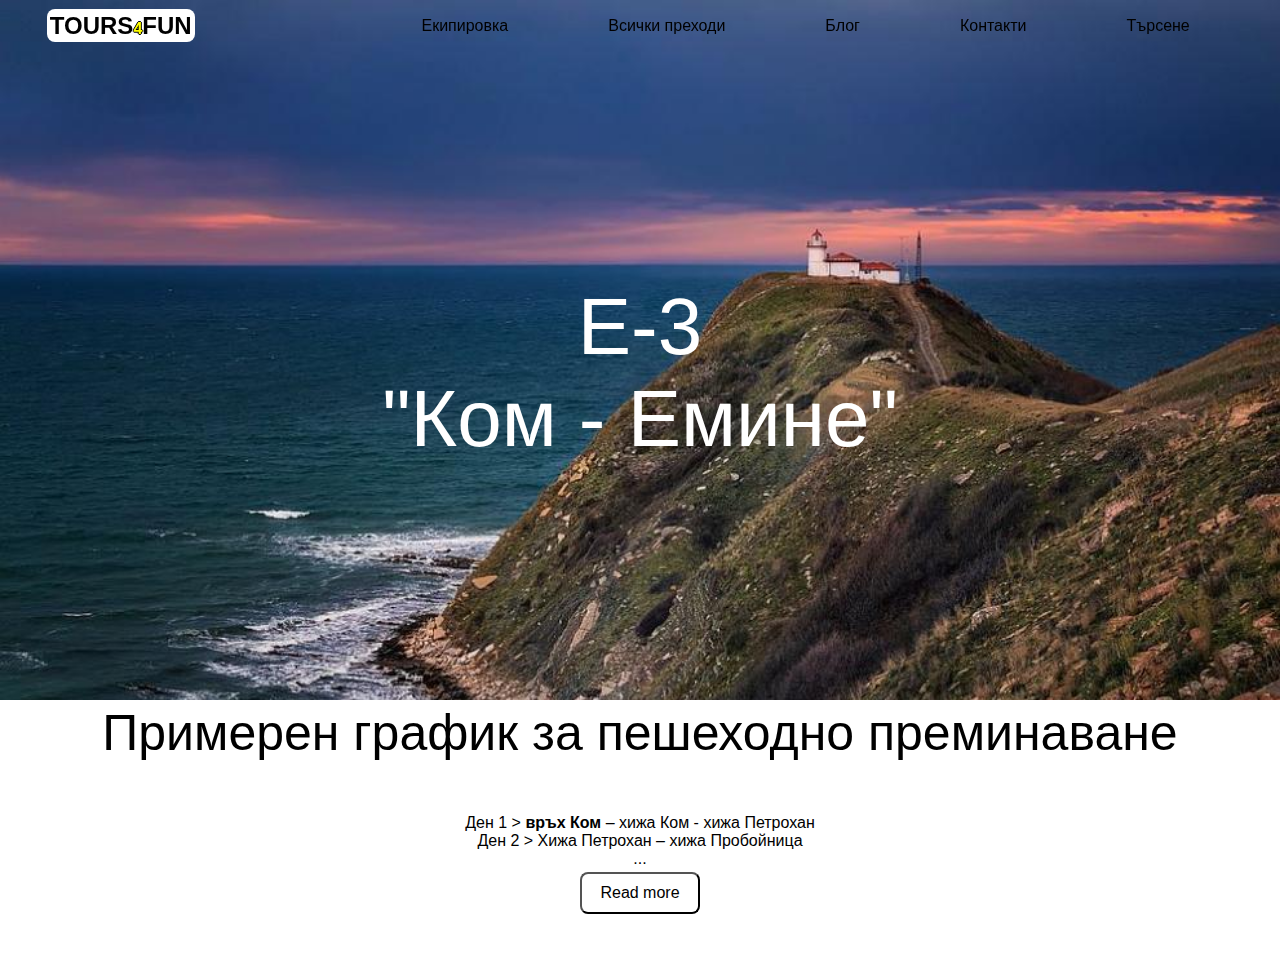
<file: e3.html>
<!DOCTYPE html>
<html lang="en">

<head>
	<meta name="viewport" content="width=device-width, initial-scale=1.0, maximum-scale=1.0, user-scalable=no">
	<title>Ком-Емине</title>
	<link href="css/style-index.css" rel="stylesheet" type = "text/css">
	
	<script type="text/javascript">

		window.addEventListener('scroll', function() { 
			var myNav = document.querySelector('.header-nav');
			var myButtons = document.querySelectorAll('.header-nav button');
			if (document.documentElement.scrollTop > 0) 
			{
			myNav.classList.add("scrolled");
			myButtons.classList.add("scrolled");
			} 
			if(document.documentElement.scrollTop==0)
			{
			myNav.classList.remove("scrolled");
			myButtons.classList.remove("scrolled");
			}
		});
			
		function myFunction()
		{
		  var dots = document.getElementById("dots");
		  var moreText = document.getElementById("more");
		  var btnText = document.getElementById("myBtn");

		  if (dots.style.display === "none") {
		    dots.style.display = "inline";
		    btnText.innerHTML = "Read more"; 
		    moreText.style.display = "none";
		  } else {
		    dots.style.display = "none";
		    btnText.innerHTML = "Read less"; 
		    moreText.style.display = "inline";
		  }
		}
	</script>
</head>

<body>
	
	<header>
		<div class="header-nav">
			
			<h1  id="page-header-logo"><a href="index.html">TOURS<span id="span4">4</span>FUN</a></h1>

			<div id="open-nav" onclick="openNavigation()">≡</div>
			<nav id="all-buttons" class="header-buttons ">
				<button class="header-menu-btn" onclick="window.location.href='equipment.html'">Екипировка</button>
				<div id="btn-dropdown" class="header-menu-btn">
					<button id="all-tours-btn" href ="#">Всички преходи</button>
					<div id="dropdown-content">
						<a class="dropdown-cnt-btn" href="e3.html">Маршрут E3</a>
    					<a class="dropdown-cnt-btn" href="e4.html">Маршрут E4</a>
    					<a class="dropdown-cnt-btn" href="e8.html">Маршрут E8</a>
					</div>
				</div>
				<button class="header-menu-btn" onclick="window.location.href='blog.html'">Блог</button>
				<button class="header-menu-btn" onclick="window.location.href='contact.html'">Контакти</button>
				<button class="header-menu-btn" id="button-search" href ="#">Търсене</button>
			</nav>
		</div>
	</header>

	<section>
		 <div class="container">
  	 		<img class="img-tours" src="image/nos-emine.jpg" alt="image">
 	 		<div class="center"> E-3 <br> "Ком - Емине"</div>
    	</div>
    </section>

	<section>
    		<p id="day-title">
    			 Примерен график за пешеходно преминаване
    		</p>
    </section> 

	<section>
		<div class="day">
	    	<p> 
	    			Ден 1 > <b> връх Ком </b> – хижа Ком - хижа Петрохан <br>
				    Ден 2 >	Хижа Петрохан – хижа Пробойница	<br> 
				<span id="dots">...</span>
				<span id="more">
					Ден 3 > Хижа Пробойница – хижа Тръстена <br>
					Ден 4 > Хижа Тръстена – хижа Лескова <br>
					Ден 5 > Хижа Лескова – проход Витиня <br>
					Ден 6 > Проход Витиня – хижа Чавдар <br>
					Ден 7 > Хижа Чавдар – хижа Момина поляна <br>
	 				Ден 8 > Хижа Момина поляна – хижа Ехо <br>
	 				Ден 9 > Хижа Ехо – хижа Добрила <br>
	 				Ден 10 > Хижа Добрила – заслон Ботев (аплийски траверс) <br>
	 				Ден 11 > Заслон Ботев – хижа Мазалат <br>
	 				Ден 12 > Хижа Мазалат – хижа Бузлуджа <br>
	 				Ден 13 > Хижа Бузлуджа – ски база Грамадлива <br>
	 				Ден 14 > Хижа Грамадлива – хижа Чумерна <br>
	 				Ден 15 > Хижа Чумерна – заслон Вратник <br>
	 				Ден 16 > Заслон Вратник – град Котел <br>
	 				Ден 17 > Град Котел – Върбишки проход <br>
	 				Ден 18 > Хижа Върбишки проход – заслона на Хазим Горския <br>
	 				Ден 19 > Заслона на Хазим Горския – хижа Топчийско <br>
	  				Ден 20 > Хижа Топчийско – село Козичино <br>
	 				Ден 21 > Село Козичино – <b> нос Емине </b> <br>
	    		</span>
	    	</p>
				<button onclick="myFunction()" id="myBtn">Read more</button>	
		</div>
	</section>
	<div id="search">
		<h1 id="search-text" class="">Резултати от търсенето:</h1>
		<div id="results"></div>
		<button id="button-exit">Изход</button>
	</div>
	<div id="semitransp-bckgr"></div>

</body>
</html>
</file>
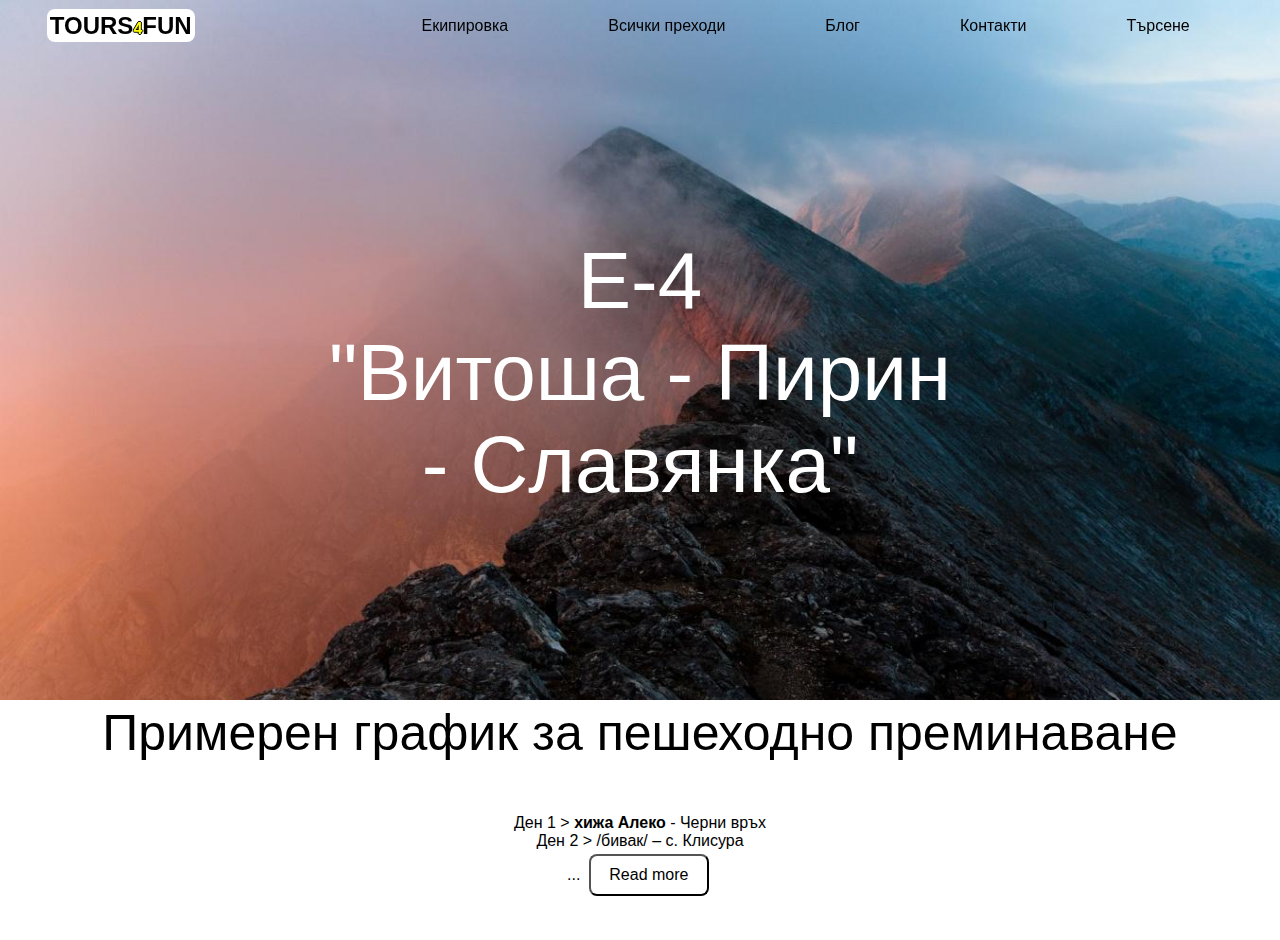
<file: e4.html>
<!DOCTYPE html>
<html lang="en">

<head>
	<meta name="viewport" content="width=device-width, initial-scale=1.0, maximum-scale=1.0, user-scalable=no">
	<title>Витоша-Пирин-Славянка</title>
	<link href="css/style-index.css" rel="stylesheet" type = "text/css">
	
	<script type="text/javascript">

		window.addEventListener('scroll', function() { 
			var myNav = document.querySelector('.header-nav');
			var myButtons = document.querySelectorAll('.header-nav button');
			if (document.documentElement.scrollTop > 0) 
			{
			myNav.classList.add("scrolled");
			myButtons.classList.add("scrolled");
			} 
			if(document.documentElement.scrollTop==0)
			{
			myNav.classList.remove("scrolled");
			myButtons.classList.remove("scrolled");
			}
		});
			
		function myFunction()
		{
		  var dots = document.getElementById("dots");
		  var moreText = document.getElementById("more");
		  var btnText = document.getElementById("myBtn");

		  if (dots.style.display === "none") {
		    dots.style.display = "inline";
		    btnText.innerHTML = "Read more"; 
		    moreText.style.display = "none";
		  } else {
		    dots.style.display = "none";
		    btnText.innerHTML = "Read less"; 
		    moreText.style.display = "inline";
		  }
		}
	</script>
</head>

<body>
	
	<header>
		<div class="header-nav">
			
			<h1  id="page-header-logo"><a href="index.html">TOURS<span id="span4">4</span>FUN</a></h1>

			<div id="open-nav" onclick="openNavigation()">≡</div>
			<nav id="all-buttons" class="header-buttons ">
				<button class="header-menu-btn" onclick="window.location.href='equipment.html'">Екипировка</button>
				<div id="btn-dropdown" class="header-menu-btn">
					<button id="all-tours-btn" href ="#">Всички преходи</button>
					<div id="dropdown-content">
						<a class="dropdown-cnt-btn" href="e3.html">Маршрут E3</a>
    					<a class="dropdown-cnt-btn" href="e4.html">Маршрут E4</a>
    					<a class="dropdown-cnt-btn" href="e8.html">Маршрут E8</a>
					</div>
				</div>
				<button class="header-menu-btn" onclick="window.location.href='blog.html'">Блог</button>
				<button class="header-menu-btn" onclick="window.location.href='contact.html'">Контакти</button>
				<button class="header-menu-btn" id="button-search" href ="#">Търсене</button>
			</nav>
		</div>
	</header>

	<section>
	     <div class="container">
	        <img class="img-tours" src="image/pirin.jpg" alt="image">
	      <div class="center">E-4 <br> "Витоша - Пирин - Славянка"</div>
	     </div>
    </section>

	<section>
    		<p id="day-title">
    			 Примерен график за пешеходно преминаване
    		</p>
    </section> 

	<section>
		<div class="day">
	    	<p>
	    			Ден 1 > <b> хижа Алеко </b> - Черни връх <br>
				    Ден 2 >	/бивак/ – с. Клисура <br> 
				<span id="dots">...</span>
				<span id="more">
					<b> Ако искате да разберете повече - АБОНИРАЙТЕ СЕ! :) </b> <br>
	    		</span>
	  				<button onclick="myFunction()" id="myBtn">Read more</button>	
	  			</p>
		</div>
	</section>
	<div id="search">
		<h1 id="search-text" class="">Резултати от търсенето:</h1>
		<div id="results"></div>
		<button id="button-exit">Изход</button>
	</div>
	<div id="semitransp-bckgr"></div>

</body>
</html>
</file>
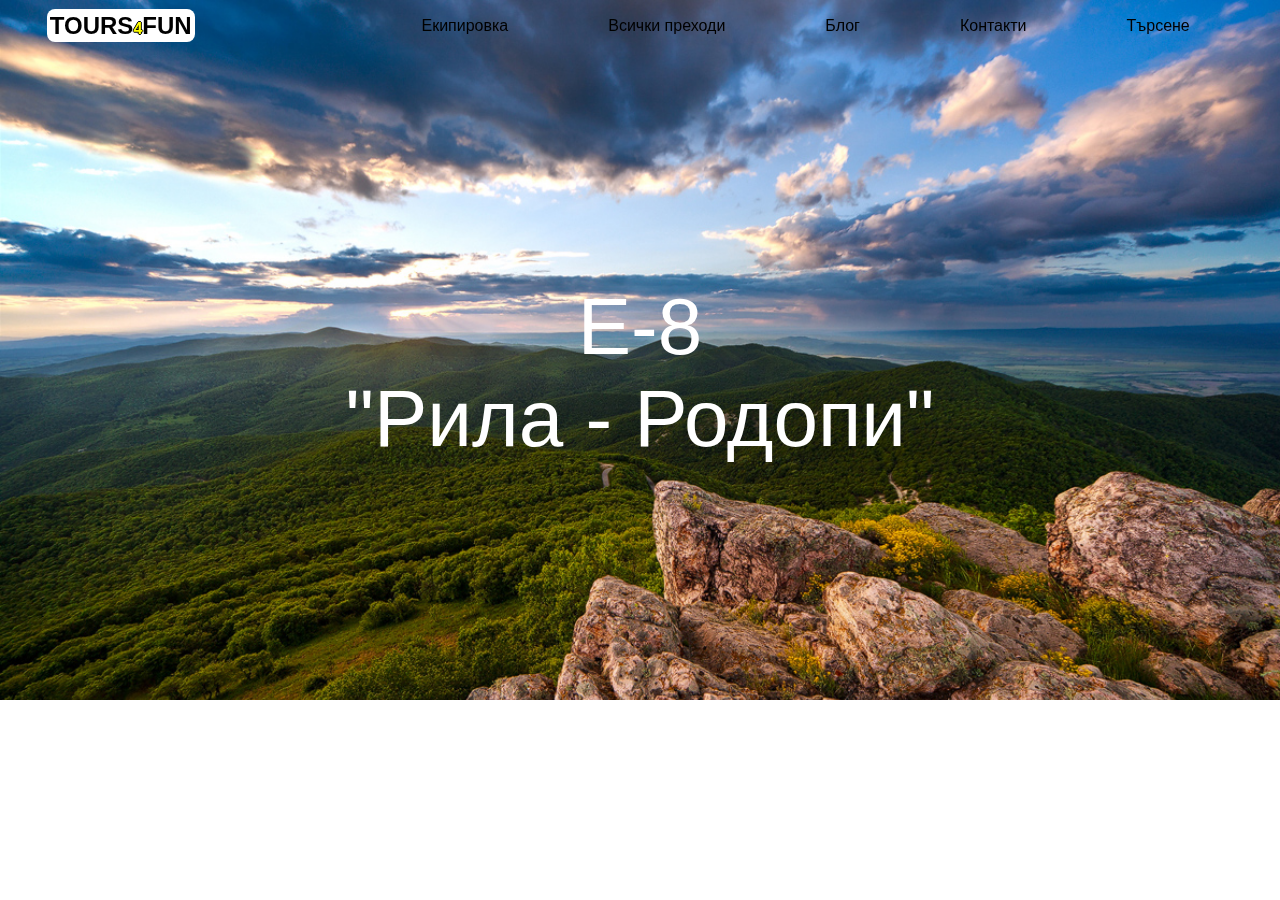
<file: e8.html>
<!DOCTYPE html>
<html lang="en">

<head>
	<meta name="viewport" content="width=device-width, initial-scale=1.0, maximum-scale=1.0, user-scalable=no">
	<title>Ком-Емине</title>
	<link href="css/style-index.css" rel="stylesheet" type = "text/css">
	
	<script type="text/javascript">

		window.addEventListener('scroll', function() { 
			var myNav = document.querySelector('.header-nav');
			var myButtons = document.querySelectorAll('.header-nav button');
			if (document.documentElement.scrollTop > 0) 
			{
			myNav.classList.add("scrolled");
			myButtons.classList.add("scrolled");
			} 
			if(document.documentElement.scrollTop==0)
			{
			myNav.classList.remove("scrolled");
			myButtons.classList.remove("scrolled");
			}
		});
			
		function myFunction()
		{
		  var dots = document.getElementById("dots");
		  var moreText = document.getElementById("more");
		  var btnText = document.getElementById("myBtn");

		  if (dots.style.display === "none") {
		    dots.style.display = "inline";
		    btnText.innerHTML = "Read more"; 
		    moreText.style.display = "none";
		  } else {
		    dots.style.display = "none";
		    btnText.innerHTML = "Read less"; 
		    moreText.style.display = "inline";
		  }
		}
	</script>
</head>

<body>
	
	<header>
		<div class="header-nav">
			
			<h1  id="page-header-logo"><a href="index.html">TOURS<span id="span4">4</span>FUN</a></h1>

			<div id="open-nav" onclick="openNavigation()">≡</div>
			<nav id="all-buttons" class="header-buttons ">
				<button class="header-menu-btn" onclick="window.location.href='equipment.html'">Екипировка</button>
				<div id="btn-dropdown" class="header-menu-btn">
					<button id="all-tours-btn" href ="#">Всички преходи</button>
					<div id="dropdown-content">
						<a class="dropdown-cnt-btn" href="e3.html">Маршрут E3</a>
    					<a class="dropdown-cnt-btn" href="e4.html">Маршрут E4</a>
    					<a class="dropdown-cnt-btn" href="e8.html">Маршрут E8</a>
					</div>
				</div>
				<button class="header-menu-btn" onclick="window.location.href='blog.html'">Блог</button>
				<button class="header-menu-btn" onclick="window.location.href='contact.html'">Контакти</button>
				<button class="header-menu-btn" id="button-search" href ="#">Търсене</button>
			</nav>
		</div>
	</header>

	
  	<div class="container">
  	 		<img class="img-tours" src="image/mezek.jpg" alt="image">
 	 		<div class="center">E-8 <br> "Рила - Родопи"</div>
   	</div>
	   <div id="search">
		<h1 id="search-text" class="">Резултати от търсенето:</h1>
		<div id="results"></div>
		<button id="button-exit">Изход</button>
	</div>
	<div id="semitransp-bckgr"></div>



</body>
</html>
</file>
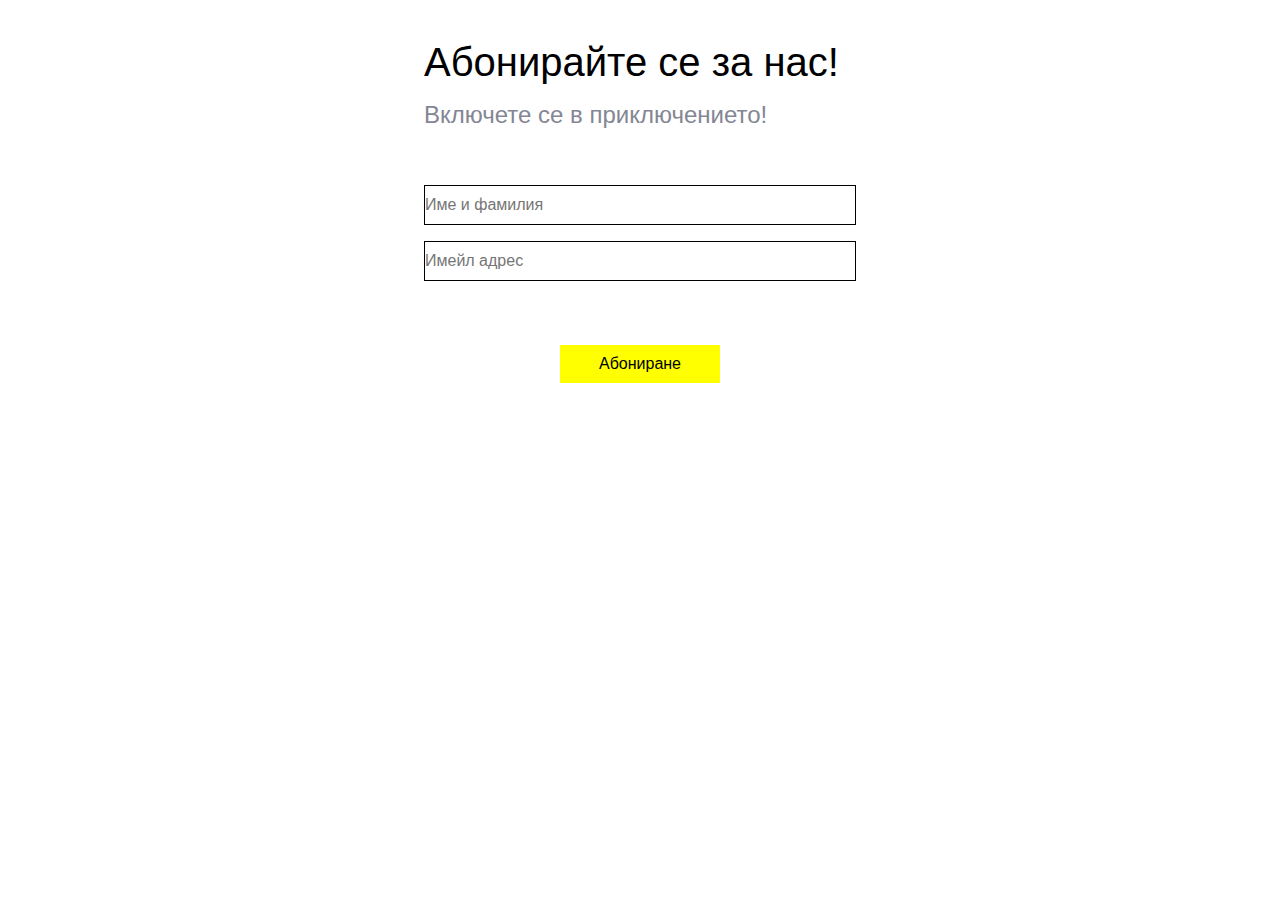
<file: subscribe-form.html>
<!DOCTYPE html>
<html lang="en">

<head>
	<meta charset="UTF-8">
	<title>TOURS4FUN - Абониране</title>
	<link href="css/style-index.css" rel="stylesheet" type = "text/css">
	<meta name="viewport" content="width=device-width, initial-scale=1.0, maximum-scale=1.0, user-scalable=no">
</head>

<body>
	<div class="subscribe">
		<form  form class="form" >
			<h1 class="form-title">Абонирайте се за нас!</h1>

			<h2 class="form-subtitle">Включете се в приключението!</h2>

			<input type="text" name="username" placeholder="Име и фамилия" class="form-input" />
			<input type="email" name="email" placeholder="Имейл адрес" class="form-input" />
			

			<div class="form-actions">
				<button class="form-button" onclick="ValidateEmail()">Абониране</button>
			</div>

		</form>

	</div>

<script>
/*used regular expressions */

	 function ValidateEmail(mail) 
	 {
	 	if (/^\w+([\.-]?\w+)*@\w+([\.-]?\w+)*(\.\w{2,3})+$/.test(myForm.emailAddr.value))
	 	{
	 		return true;
	 	}
	 		alert("Please enter an e-mail address.")
	 		return false;
	 }

</script>
	
</body>

</html>
</file>
<file: css/style-index.css>
* {
	box-sizing: border-box;   
    margin: 0; 
	padding: 0;
	outline: none;
	font-family: Tahoma, 'Segoe UI', Geneva, Verdana, sans-serif;
	font-size:16px;
}




@media screen and (max-width: 600px) {
	.header-nav-index, .header-nav{
	  justify-content: space-between;
	  flex-flow: row wrap;
	}
	
	.header-nav-index button, .dropdown-cnt-btn, #all-tours-btn, #btn-dropdown, 
	.header-nav button{
		width: 100%
	}

	#intro-rectangle {
		width: 70% !important;
		height: 80% !important;
	}

	.header-menu-btn{
		visibility: hidden;
	}   

	#open-nav {
		visibility: visible !important;
	}

	#open-nav:hover
	{
		cursor: pointer;
	}

	.info-container
	{
		flex-direction: column;
	}
  }

#open-nav {
	visibility: hidden;
}

.header-buttons {
	height: 100%;
	font-size:0;
}

.header-menu-btn {
	display: inline-block;
	height: 100%;
}

/*For 'index.html' */

.header-nav-index{
	--background: rgba(255,255,255,0);
	--buttons-text-color: white;
	height: 3.25rem;
	display: flex;
	justify-content: space-around;
	align-items: center;
	position: fixed;
	width: 100%;
	background-color: var(--background);
	transition: 0.5s; 
	color: var(--buttons-text-color);
	z-index: 1;
	
}



.header-buttons button{
	height: 100%;
	font-size: 1rem;
	padding: 0px 50px 0px;
	border: none;
	background-color: rgba(255,255,255,0);
	color: var(--buttons-text-color);
}

.scrolled-index {
	--background: white;
	--buttons-text-color: black;
}

.header-nav-index button:hover
{
	background-color: rgba(0, 0, 0, 0.6);;
	cursor: pointer;
}

#span4 {
	color: yellow;
	text-shadow: -1px 0 black, 0 1px black, 1px 0 black, 0 -1px black;
}

/*For all htmls except 'index' */

.header-nav{
	--background: rgba(255,255,255,0);
	--buttons-text-color: black;
	height: 3.25rem;
	display: flex;
	justify-content: space-around;
	align-items: center;
	position: fixed;
	width: 100%;
	background-color: var(--background);
	transition: 0.5s; 
	color: var(--buttons-text-color);
	z-index: 1;
	
}

.header-nav button{
	height: 100%;
	font-size: 1rem;
	padding: 0px 50px 0px;
	border: none;
	background-color: rgba(255,255,255,0);
	color: var(--buttons-text-color);
}

.scrolled {
	--background: rgba(0,0,0,0.3);
	--buttons-text-color: black;
}

.header-nav button:hover
{
	background-color:gray;
	cursor: pointer;
}
/* End */




#btn-dropdown {
	position: relative;
}

#dropdown-content {
	display:none;
	position: absolute;
	width: 100%;
	height: 100%;
}

#dropdown-content a {
	display: block;
	background-color: white;
	height: 100%;
	text-align: center;
	text-decoration: none;
	line-height: 300%;
	color: black;
}

#btn-dropdown:hover #dropdown-content
{
	display:block;
}

.dropdown-content a:hover 
{
	background-color: rgba(0, 0, 0, 0.6);
}

#page-header-logo
{
	padding: 0.4rem;
}

#page-header-logo a{
	font-size:1.5rem;
	background-color: white;
	color: black;
	font-family: 'Trebuchet MS', 'Lucida Sans Unicode', 'Lucida Grande', 'Lucida Sans', Arial, sans-serif;
	padding: 0.2rem; 
	border-radius: 0.5rem;
	text-decoration: none;
}

.intro-container
{
	position: relative;
	height: 768px;
	width:100%;
}

#intro-rectangle
{
	position: absolute;
	background-color: yellow;
	width: 32rem;
	height:25rem;
	top: 50%;
  	left: 50%;
	transform: translate(-50%, -50%);
	color:white;
	border: 3px solid white;
	background-color: rgba(255,255,255,0);
	z-index: 0;
}

#search
{
	visibility: hidden;
	position: fixed;
	width: 32rem;
	height:25rem;
	padding: 2.5rem;
	top: 50%;
	left: 50%; 
	transform: translate(-50%, -50%);
	color:black;
	box-shadow: 0px 1px 60px 4px rgba(0,0,0,0.45);
	background-color:white;
	z-index: 2000;
	display:flex;
	flex-direction: column;
	justify-content: space-around;
	
	
}

#search-text {
	color: black;
	text-align: center;
	font-size: 2rem;
	margin-bottom: 3rem;

}

#search-input {
	height: 3rem;
	width: 90%;
	margin: 2rem 0;
	font-size: 2rem; 
	border-radius: 1rem;
}


#button-exit {
	margin: auto;
	width: 30%;
	height: 10%;
	border: none;
	box-shadow: none;
	background-color: lightyellow;
}

/* #button-exit:hover
{
	background-color: white;
} */

#intro-image {
	object-fit: cover;
	width: 100%;
	height: 100%;
}

#intro-button {
	position: absolute; 
	background-color: yellow;
	width: 11rem;
	height: 3rem;
	top: 85%;
  	left: 50%;
	transform: translate(-50%, -50%); 
	border:0;
	z-index:3;
	
}
#intro-button:hover {
	background-color: pink;
	cursor: pointer;
}


#intro-text {
	font-size: 3rem;
	text-align: center;
	padding: 2rem 1rem;
	
}



.info-container {
	width: 100%;
	display: flex;
	padding: 0 40px;
}

.columns {
	padding: 3rem;
	margin: 4rem 2rem 4rem;
	flex-basis: 33%;
	background-color: white;
	box-shadow: 9px 8px 65px -1px rgba(0,0,0,0.28);
}

.columns p, li{
	line-height: 2em;
}

.columns h2
{
	padding-bottom: 0.5rem;
	font-size: 1.25rem;
	text-align: center;
	margin-bottom: 1.5rem;
	box-shadow: 0px 8px 5px -1px yellow;
}

#semitransp-bckgr{
	visibility: hidden;
	position: fixed;
	width: 100%;
	height: 100%;
	background-color: rgba(0, 0, 0, 0.5);
	z-index: 1999;
	top:0;
	left:0;
}

.container {
	position: relative;
	text-align: center;
	color: white;
  }
  
  .center {
	position: absolute;
	top: 53%;
	left: 50%;
	transform: translate(-50%, -50%);
	font-size: 80px;
  }
  
  .img-tours { 
  
	object-fit: cover;
	  object-position: 0 0;
	  width: 100%;
	  height: 700px;
	
  }
  .day{
	  position: relative;
	  text-align: center;
	  background: #ffffff;
	  padding: 40px;
  }
  
  #day-title{
	  font-size:50px;
	  position: relative;
	  text-align: center;
	  background-color: #ffffff;
	  padding-bottom: 0.75rem;
  
	  
  }
  
  #more {display: none;}  
  #myBtn{
	background-color: #ffffff; 
	color: black; 
	width: 10%;
	border-radius: 8px;
	padding: 10px;
	text-align: center;
	text-decoration: none;
	display: inline-block;
	font-size: 16px;
	margin: 4px 4px;
	cursor: pointer;
	}
   
   #myBtn:hover{
	   background-color: #ffffff;
   }


   /*subscribe-form*/

.subscribe {
    display: flex;   
}

.form {
    border-radius: 0.5rem;
    background-color: #FFF;
    display: flex;
    flex-direction: column;
    padding: 2.5rem;
    max-width: 32rem;
    margin: auto;
    max-height: 90%;
    width: 90%;
}

.form-title {
    font-size: 2.5rem;
    font-weight: 100;
    margin-bottom: 1rem;
}

.form-subtitle {
    color: #848694;
    font-size: 1.5rem;
    font-weight: 400;
    margin-bottom: 3.5rem;
    max-width: 100%;
}

.form-input {
    border: 1px solid black;
	box-shadow: none;
    font-size: 1rem;
    margin-bottom: 1rem;
    height: 2.5rem;
    width: 100%;
}

/* .form-input:focus {
    border-color: #557de0;
    box-shadow: 0 1px 0 0;
} */

.form-actions {
    align-self: center;
    display: flex;
    flex-direction: column;
    align-items: center;
    margin-top: 3rem;
    width: 100%;
    max-width: 10rem;
}

.form-button {
    background-color: yellow;
    border: none;
    color: #FFF;
    cursor: pointer;
    font-size: 1rem;
    text-align: center;
    height: 2.375rem;
	width: 100%;
	color:black;
}

.name
{
	font-weight: bold;
	color:yellow;
	text-shadow: -2px 0 black, 0 2px black, 2px 0 black, 0 -2px black;
}
</file>
